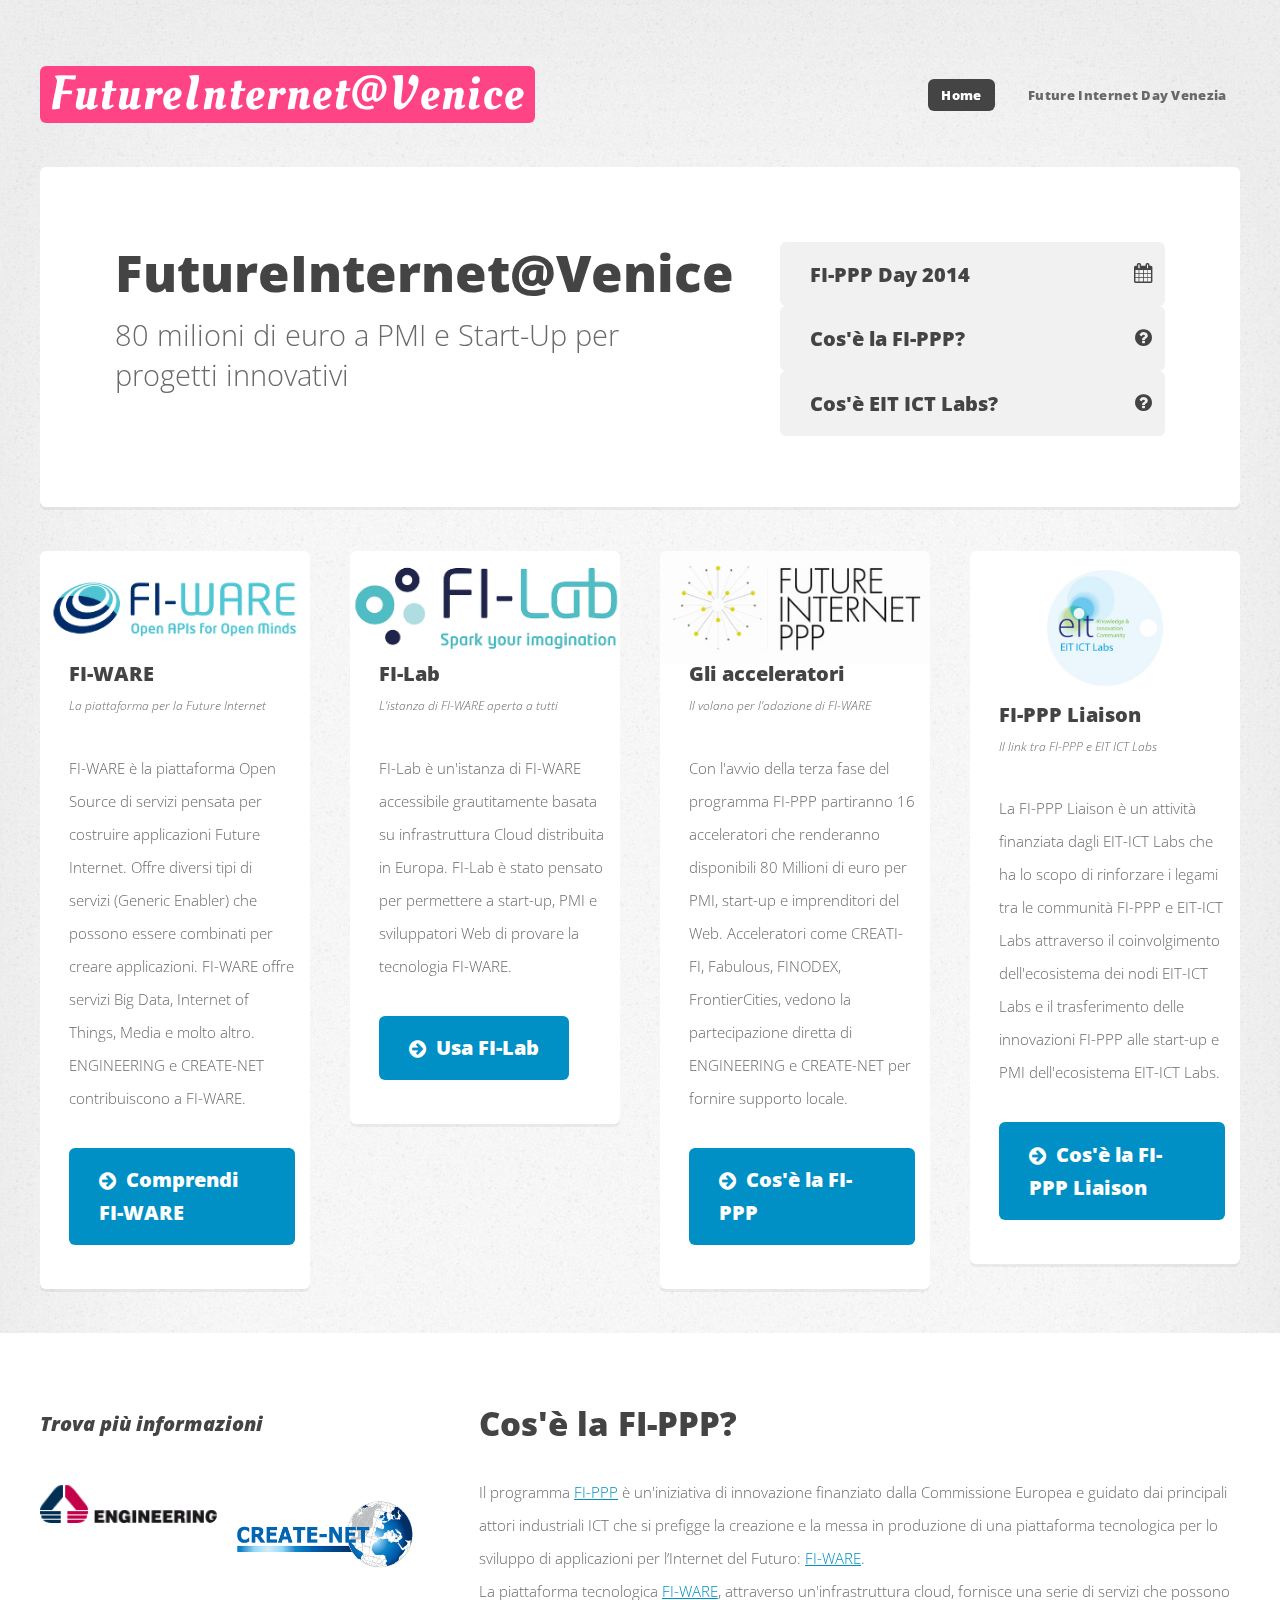
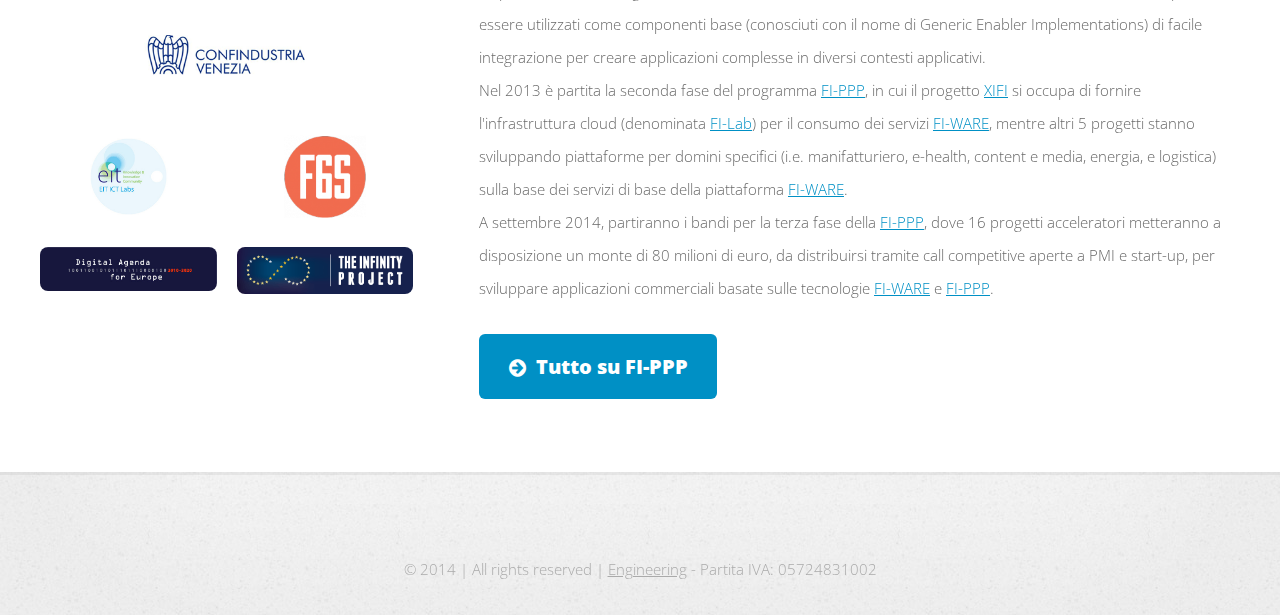
<file: index.html>
<!DOCTYPE HTML>
<!--
	Verti 2.5 by HTML5 UP
	html5up.net | @n33co
	Free for personal and commercial use under the CCA 3.0 license (html5up.net/license)
-->
<html>
	<head>
		<title>FutureInternet@Venice</title>
		<meta http-equiv="content-type" content="text/html; charset=utf-8" />
		<meta name="description" content="" />
		<meta name="keywords" content="" />
		<link href="http://fonts.googleapis.com/css?family=Open+Sans:300,800" rel="stylesheet" type="text/css" />
		<link href="http://fonts.googleapis.com/css?family=Oleo+Script:400" rel="stylesheet" type="text/css" />
		<script src="js/jquery.min.js"></script>
		<script src="js/config.js"></script>
		<script src="js/skel.min.js"></script>
		<script src="js/skel-panels.min.js"></script>
		<noscript>
			<link rel="stylesheet" href="css/skel-noscript.css" />
			<link rel="stylesheet" href="css/style.css" />
			<link rel="stylesheet" href="css/style-desktop.css" />
		</noscript>
		<!--[if lte IE 8]><script src="js/html5shiv.js"></script><link rel="stylesheet" href="css/ie8.css" /><![endif]-->
		<!--[if lte IE 7]><link rel="stylesheet" href="css/ie7.css" /><![endif]-->
	</head>
	<body class="homepage">

		<!-- Header Wrapper -->
			<div id="header-wrapper">
				<div class="container">
					<div class="row">
						<div class="12u">
						
							<!-- Header -->
								<header id="header">
								
									<!-- Logo -->
									<div id="logo">
										<h1><a href="#" id="logo">FutureInternet@Venice</a></h1>
									</div>
									
									<!-- Nav -->
									<nav id="nav">
										<ul>
											<li class="current_page_item"><a href="index.html">Home</a></li>
											<li><a href="fi-ppp-day.html">Future Internet Day Venezia</a></li>
											<!--<li><a href="progetti.html">Progetti</a></li>-->
										</ul>
									</nav>
								
								</header>

						</div>
					</div>
				</div>
			</div>
		
		<!-- Banner Wrapper -->
			<div id="banner-wrapper">
				<div class="container">
					<div class="row">
						<div class="12u">
						
							<!-- Banner -->
								<div id="banner" class="box">
									<div>
										<div class="row">
											<div class="7u">
												<h2>FutureInternet@Venice</h2>
												<p>80 milioni di euro a PMI e Start-Up per progetti innovativi</p>
											</div>
											<div class="5u">
												<ul>
                                                    <li><a href="fi-ppp-day.html" class="button alt fa fa-calendar">FI-PPP Day 2014</a></li>
													<li><a href="#fi-ppp" class="button alt fa fa-question-circle">Cos'è la FI-PPP?</a></li>
                                                    <li><a href="http://www.eitictlabs.eu" target="_blank" class="button alt fa fa-question-circle">Cos'è EIT ICT Labs?</a></li>
												</ul>
											</div>
										</div>
									</div>
								</div>

						</div>
					</div>
				</div>
			</div>
		
		<!-- Features Wrapper -->
			<div id="features-wrapper">
				<div class="container">
					<div class="row">
						<div class="3u">
						
							<!-- Box -->
								<section class="box box-feature">
									<a href="http://www.fi-ware.org" class="image image-full" target="_blank"><img src="images/Logo_FIWARE.png" alt="" /></a>
									<div class="inner">
										<header>
											<h2>FI-WARE</h2>
											<span class="byline">La piattaforma per la Future Internet</span>
										</header>
										<p>FI-WARE è la piattaforma Open Source di servizi pensata per costruire applicazioni Future Internet. Offre diversi tipi di servizi (Generic Enabler) che possono essere combinati per creare applicazioni. FI-WARE offre servizi Big Data, Internet of Things, Media e molto altro.
                                            ENGINEERING e CREATE-NET contribuiscono a FI-WARE.</p><br/>
                                       <p><a href="https://www.youtube.com/watch?v=zCaoF7ssu2c" class="button fa fa-arrow-circle-right">Comprendi FI-WARE</a></p>
									</div>
								</section>

						</div>
						<div class="3u">
						
							<!-- Box -->
								<section class="box box-feature">
									<a href="http://lab.fi-ware.org" class="image image-full" target="_blank"><img src="images/fi-lab-logo.png" alt="" /></a>
									<div class="inner">
										<header>
											<h2>FI-Lab</h2>
											<span class="byline">L'istanza di FI-WARE aperta a tutti</span>
										</header>
										<p>FI-Lab è un'istanza di FI-WARE accessibile grautitamente basata su infrastruttura Cloud distribuita in Europa. FI-Lab è stato pensato per permettere a start-up, PMI e sviluppatori Web di provare la tecnologia FI-WARE.</p><br/>
                                          <p>  <a href="http://help.lab.fi-ware.org" class="button fa fa-arrow-circle-right" target="_blank">Usa FI-Lab</a>
                                        </p>
									</div>
								</section>

						</div>
						<div class="3u">
						
							<!-- Box -->
								<section class="box box-feature last">
									<a href="http://fi-ppp.eu" class="image image-full" target="_blank"><img src="images/logo FIP LR.jpg" alt="" /></a>
									<div class="inner">
										<header>
											<h2>Gli acceleratori</h2>
											<span class="byline">Il volano per l'adozione di FI-WARE</span>
										</header>
										<p>Con l'avvio della terza fase del programma FI-PPP partiranno 16 acceleratori che renderanno disponibili 80 Millioni di euro per PMI, start-up e imprenditori del Web. Acceleratori come CREATI-FI, Fabulous, FINODEX, FrontierCities, vedono la partecipazione diretta di ENGINEERING e CREATE-NET per fornire supporto locale.</p>
										<br/>
										<p>
											<a href="http://www.fi-ppp.eu" class="button fa fa-arrow-circle-right" target="_blank">Cos'è la FI-PPP</a>
										</p>
									</div>
								</section>

						</div>

						<div class="3u">
							<!-- Box -->
								<section class="box box-feature last">
									<a href="https://www.youtube.com/watch?v=EvbK4Lum62k" class="image image-full" target="_blank"><img src="images/EIT_Kics_logo_EIT_ICT_Labs.jpg" alt="" /></a>
									<div class="inner">
										<header>
											<h2>FI-PPP Liaison</h2>
											<span class="byline">Il link tra FI-PPP e EIT ICT Labs</span>
										</header>
										<p>La FI-PPP Liaison è un attività finanziata dagli EIT-ICT Labs che ha lo scopo di rinforzare i legami tra le communità FI-PPP e EIT-ICT Labs</a> attraverso il coinvolgimento dell'ecosistema dei nodi EIT-ICT Labs e il trasferimento delle innovazioni FI-PPP alle start-up e PMI dell'ecosistema EIT-ICT Labs. </p>
										<br/>
                                          <p>  <a href="https://www.youtube.com/watch?v=EvbK4Lum62k" class="button fa fa-arrow-circle-right" target="_blank">Cos'è la FI-PPP Liaison</a>
                                        </p>
									</div>
								</section>
						</div>
					</div>

				</div>
			</div>

		<!-- Main Wrapper -->
			<div id="main-wrapper">
				<div class="container">
					<div class="row">
						<div class="4u">
						
							<!-- Sidebar -->
								<div id="sidebar">
									<section class="widget-thumbnails">
										<h3>Trova più informazioni</h3>
										<div class="grid">

											<div class="row no-collapse half">
												<div class="6u"><a href="http://www.eng.it/" class="image image-full" target="_blank"><img src="images/eng.png"/></a></div>
                                                <div class="6u"><a href="http://www.create-net.org/" class="image image-full" target="_blank"><img src="images/create-net-logo.png"/></a></div>
                                            </div> 
                                            <div class="row no-collapse half">
                                            	<div class="3u"></div>
												<div class="6u"><a href="http://www.confindustria.venezia.it" class="image image-full" target="_blank"><img src="images/confindustria-venezia-logo.gif" alt="" /></a></div>
												<div class="3u"></div>
											</div>
                                            <div class="row no-collapse half">
												<div class="6u"><a href="http://eit.europa.eu" class="image image-full" target="_blank"><img src="images/EIT_Kics_logo_EIT_ICT_Labs.jpg" alt="" /></a></div>
												<div class="6u"><a href="http://www.f6s.com/fi-ware" class="image image-full" target="_blank"><img src="images/f6s.png" alt="" /></a></div>                                    				
											</div>
                                            <div class="row no-collapse half">
												<div class="6u"><a href="http://ec.europa.eu/digital-agenda/en/science-and-technology/future-internet" class="image image-full" target="_blank"><img src="images/DigitalAgenda.jpg" alt="" /></a></div>
												<div class="6u"><a href="http://fi-infinity.eu/portal" class="image image-full" target="_blank"><img src="images/infinity.png" alt="" /></a></div>
											</div>
										</div>
									</section>
								</div>
						
						</div>
						<div class="8u">

							<!-- Content -->
								<div id="content">
									<section class="last">
										<a id="fi-ppp"></a><h2>Cos'è la FI-PPP?</h2>
<p>
    Il programma <a href="http://www.fi-ppp.eu/" target="_blank">FI-PPP</a> è un'iniziativa di innovazione finanziato dalla Commissione Europea e guidato dai principali attori industriali ICT che si prefigge la creazione e la messa in produzione di una piattaforma tecnologica per lo sviluppo di applicazioni per l’Internet del Futuro: <a href="http://www.fi-ware.eu/" target="_blank">FI-WARE</a>. <br/>
    La piattaforma tecnologica <a href="http://www.fi-ware.eu/" target="_blank">FI-WARE</a>, attraverso un'infrastruttura cloud, fornisce una serie di servizi che possono essere utilizzati come componenti base (conosciuti con il nome di Generic Enabler Implementations) di facile integrazione per creare applicazioni complesse in diversi contesti applicativi.<br/>
    Nel 2013 è partita la seconda fase del programma <a href="http://www.fi-ppp.eu/" target="_blank">FI-PPP</a>, in cui il progetto <a href="http://www.fi-xifi.eu/" target="_blank">XIFI</a> si occupa di fornire l'infrastruttura cloud (denominata <a href="http://lab.fi-ware.org" target="_blank">FI-Lab</a>) per il consumo dei servizi <a href="http://www.fi-ware.eu/" target="_blank">FI-WARE</a>, mentre altri 5 progetti stanno sviluppando piattaforme per domini specifici (i.e. manifatturiero, e-health, content e media, energia, e logistica) sulla base dei servizi di base della piattaforma <a href="http://www.fi-ware.eu/" target="_blank">FI-WARE</a>.<br/>
    A settembre 2014, partiranno i bandi per la terza fase della <a href="http://www.fi-ppp.eu/" target="_blank">FI-PPP</a>, dove 16 progetti acceleratori metteranno a disposizione un monte di 80 milioni di euro, da distribuirsi tramite call competitive aperte a PMI e start-up, per sviluppare applicazioni commerciali basate sulle tecnologie <a href="http://www.fi-ware.eu/" target="_blank">FI-WARE</a> e <a href="http://www.fi-ppp.eu/" target="_blank">FI-PPP</a>. 
</p>
										<a href="http://www.fi-ppp.eu" class="button fa fa-arrow-circle-right" target="_blank">Tutto su FI-PPP</a>
									</section>
								</div>

						</div>
					</div>
				</div>
			</div>

		<!-- Footer Wrapper -->
			<div id="footer-wrapper">
				<footer id="footer" class="container">
					<div class="row">
						<div class="12u">
							<div id="copyright">
								&copy; 2014 | All rights reserved | <a href="http://www.eng.it" target="_blank">Engineering</a> - Partita IVA: 05724831002
							</div>
						</div>
					</div>
				</footer>
			</div>

	</body>
</html>
</file>
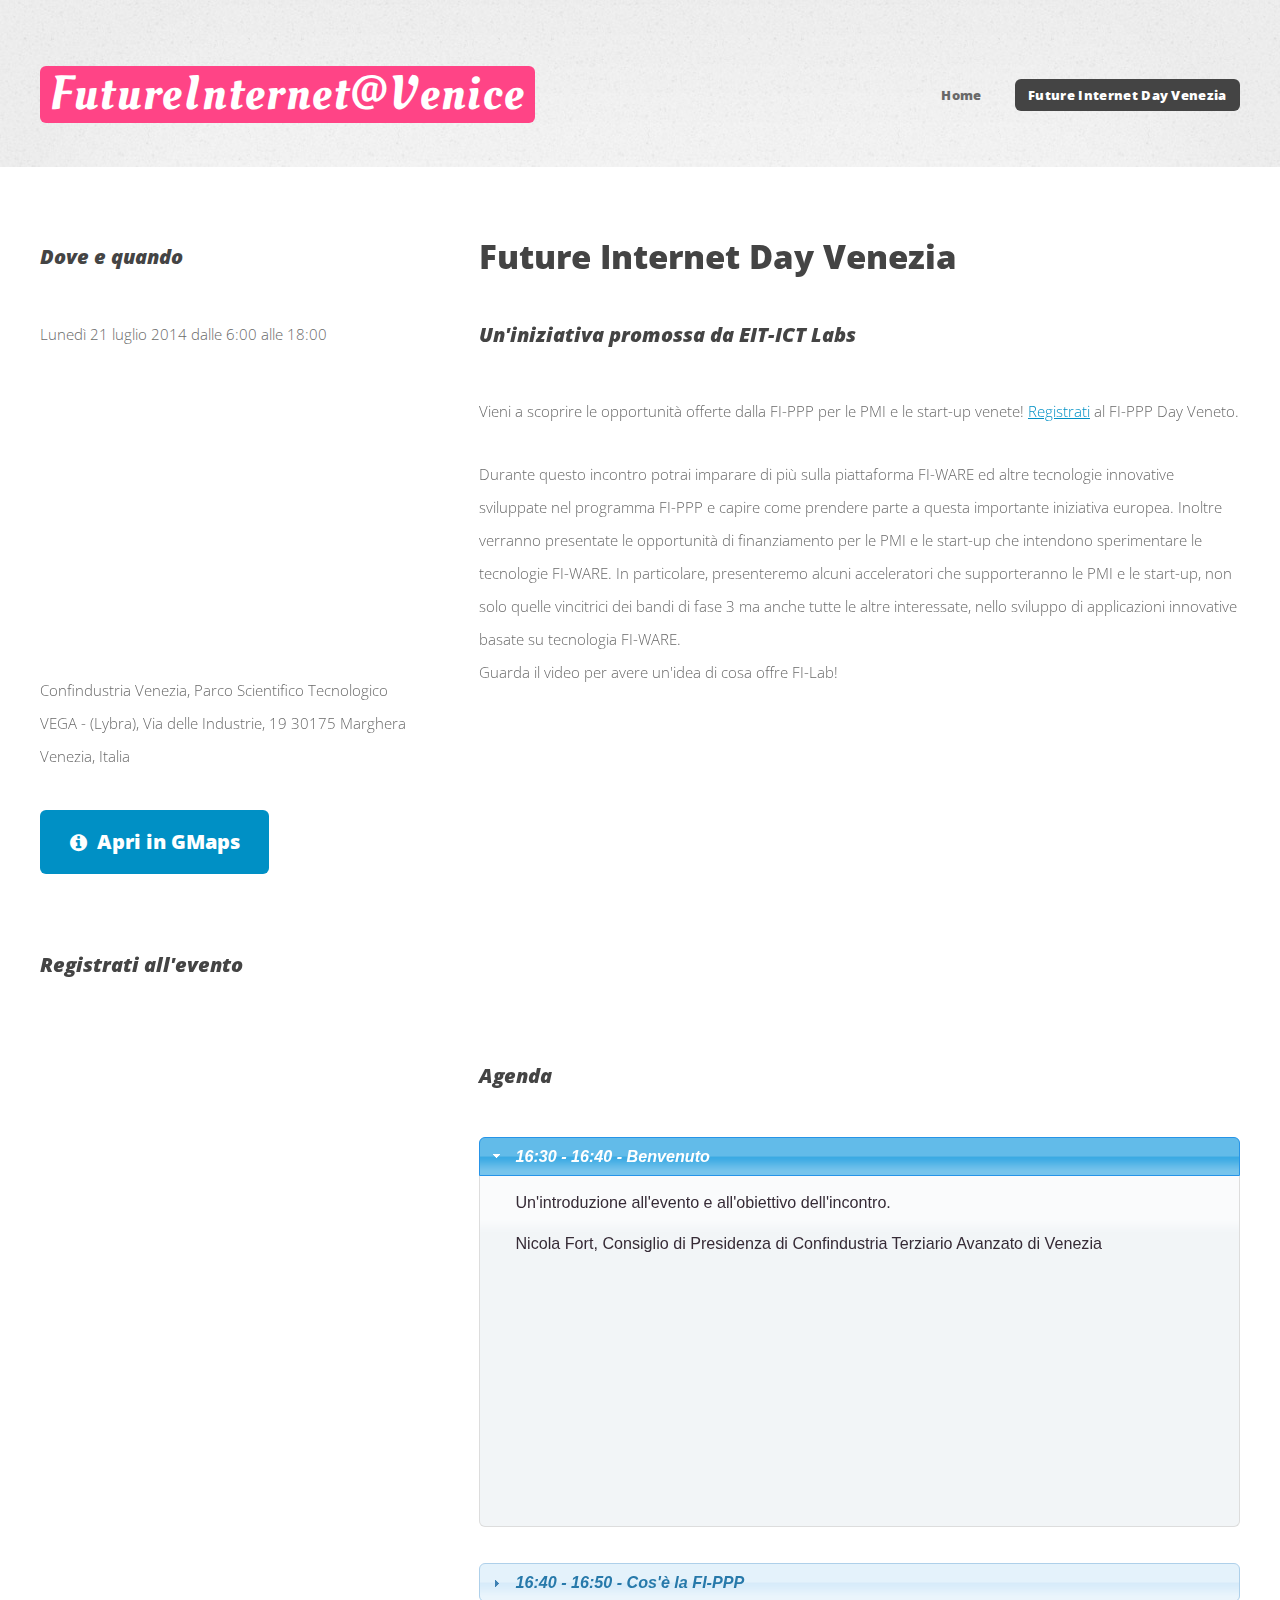
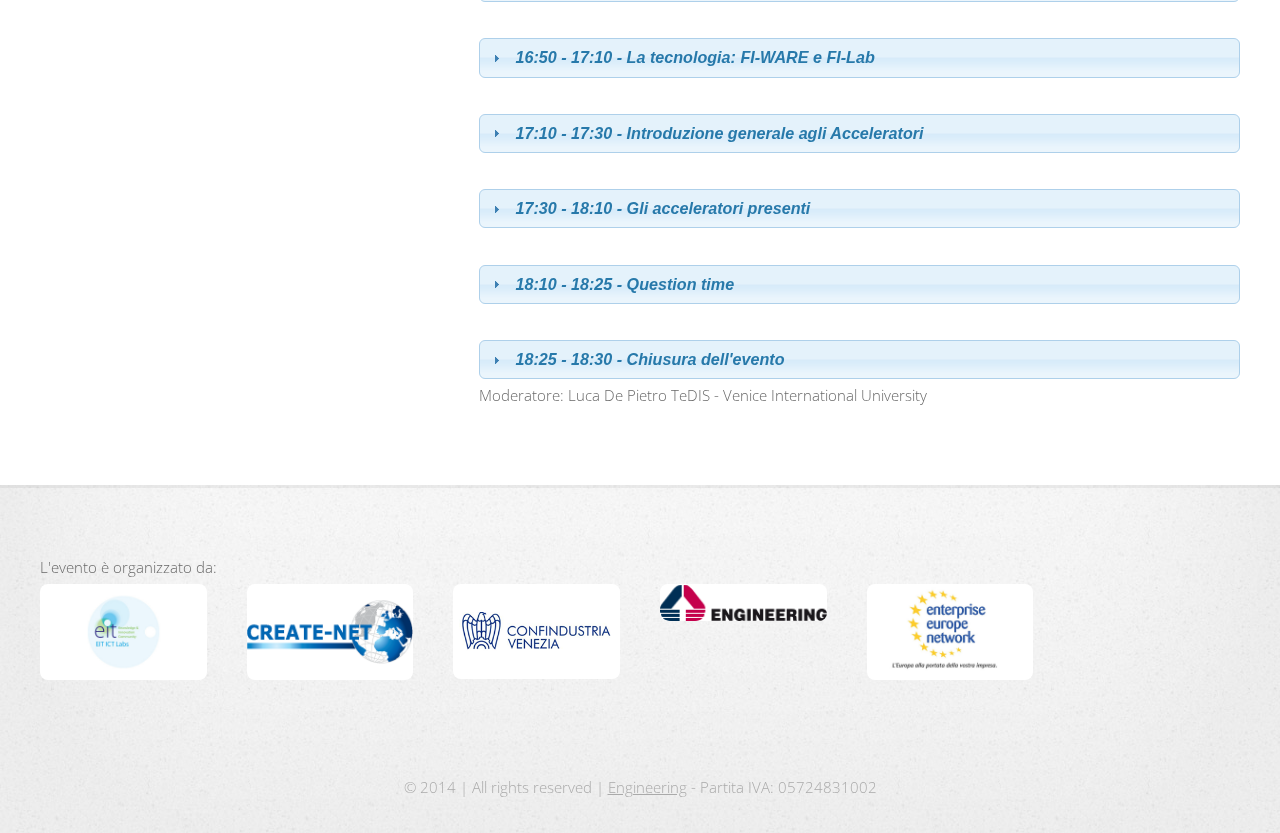
<file: fi-ppp-day.html>
<!DOCTYPE HTML>
<!--
	Verti 2.5 by HTML5 UP
	html5up.net | @n33co
	Free for personal and commercial use under the CCA 3.0 license (html5up.net/license)
-->
<html>
<head>
	<title>FutureInternet@Venice - FI-PPP Day 2014</title>
	<meta http-equiv="content-type" content="text/html; charset=utf-8" />
	<meta name="description" content="" />
	<meta name="keywords" content="" />
	<link href="http://fonts.googleapis.com/css?family=Open+Sans:300,800" rel="stylesheet" type="text/css" />
	<link href="http://fonts.googleapis.com/css?family=Oleo+Script:400" rel="stylesheet" type="text/css" />
	<script src="js/jquery.min.js"></script>
	<script src="js/config.js"></script>
	<script src="js/skel.min.js"></script>
	<script src="js/skel-panels.min.js"></script>
	<!-- AddThisEvent -->
	<script type="text/javascript" src="http://js.addthisevent.com/atemay.js"></script>
	<script type="text/javascript">
		addthisevent.settings({
			mouse		: false,
			css			: false,
			outlook		: {show:true, text:"Outlook Calendar"},
			google		: {show:true, text:"Google Calendar"},
			ical		: {show:true, text:"iCal Calendar"}
		});
	</script>
	<link href="css/cupertino/jquery-ui-1.10.4.custom.css" rel="stylesheet">
	<script src="js/jquery-1.10.2.js"></script>
	<script src="js/jquery-ui-1.10.4.custom.js"></script>
	<script>
		$(function() {

			$( "#accordion" ).accordion();



			var availableTags = [
			"ActionScript",
			"AppleScript",
			"Asp",
			"BASIC",
			"C",
			"C++",
			"Clojure",
			"COBOL",
			"ColdFusion",
			"Erlang",
			"Fortran",
			"Groovy",
			"Haskell",
			"Java",
			"JavaScript",
			"Lisp",
			"Perl",
			"PHP",
			"Python",
			"Ruby",
			"Scala",
			"Scheme"
			];
		});
	</script>

	<!-- Theme -->
	<style type="text/css">

		/* AddThisEvent (add to your existing CSS) */
		.addthisevent-drop 						{width:280px;display:inline-block;position:relative;z-index:999998;cursor:pointer;background:#f7f7f7;font-family:"Segoe UI",Frutiger,"Frutiger Linotype","Dejavu Sans","Helvetica Neue",Arial,sans-serif;color:#333!important;font-size:15px;border:1px solid #cfcfcf;-webkit-box-shadow:1px 1px 3px rgba(0,0,0,0.15);-moz-box-shadow:1px 1px 3px rgba(0,0,0,0.15);box-shadow:1px 1px 3px rgba(0,0,0,0.15);-webkit-border-radius:2px;border-radius:2px;}
		.addthisevent-drop:hover 				{background-color:#f4f4f4;}
		.addthisevent-drop:active 				{top:1px;}
		.addthisevent-drop .date 				{width:60px;height:60px;float:left;position:relative;}
		.addthisevent-drop .date .mon 			{display:block;text-align:center;padding:9px 0px 0px 0px;font-size:11px;color:#bf5549;font-weight:bold;line-height:110%;text-transform:uppercase;}
		.addthisevent-drop .date .day 			{display:block;text-align:center;padding:0px 0px 8px 0px;font-size:30px;font-weight:bold;color:#333;line-height:100%;}
		.addthisevent-drop .date .bdr1 			{width:1px;height:50px;background:#eaeaea;position:absolute;z-index:100;top:5px;right:-3px;}
		.addthisevent-drop .date .bdr2 			{width:1px;height:50px;background:#fff;position:absolute;z-index:100;top:5px;right:-4px;}
		.addthisevent-drop .desc 				{width:210px;height:60px;float:left;position:relative;}
		.addthisevent-drop .desc p 				{margin:0;display:block;text-align:left;padding:7px 0px 0px 18px;font-size:12px;color:#666;line-height:110%;}
		.addthisevent-drop .desc .hed 			{height:15px;display:block;overflow:hidden;margin-bottom:3px;font-size:14px;line-height:110%;color:#333;text-transform:uppercase;}
		.addthisevent-drop .desc .des 			{height:28px;display:block;overflow:hidden;}
		.addthisevent-selected 					{background-color:#f4f4f4;}
		.addthisevent_dropdown 					{width:280px;position:absolute;z-index:99999;padding:6px 0px 0px 0px;background:#fff;text-align:left;display:none;margin-top:-2px;margin-left:-1px;border:1px solid #cfcfcf;-webkit-box-shadow:1px 3px 6px rgba(0,0,0,0.15);-moz-box-shadow:1px 3px 6px rgba(0,0,0,0.15);box-shadow:1px 3px 6px rgba(0,0,0,0.15);}
		.addthisevent_dropdown span 			{display:block;line-height:110%;background:#fff;text-decoration:none;font-size:14px;color:#6d84b4;padding:8px 10px 9px 15px;}
		.addthisevent_dropdown span:hover 		{background:#f4f4f4;color:#6d84b4;text-decoration:none;font-size:14px;}
		.addthisevent span 						{display:none!important;}
		.addthisevent-drop ._url,.addthisevent-drop ._start,.addthisevent-drop ._end,.addthisevent-drop ._summary,.addthisevent-drop ._description,.addthisevent-drop ._location,.addthisevent-drop ._organizer,.addthisevent-drop ._organizer_email,.addthisevent-drop ._facebook_event,.addthisevent-drop ._all_day_event {display:none!important;}
		.addthisevent_dropdown .copyx 			{height:21px;display:block;position:relative;cursor:default;}
		.addthisevent_dropdown .brx 			{width:180px;height:1px;overflow:hidden;background:#e0e0e0;position:absolute;z-index:100;left:10px;top:9px;}
		.addthisevent_dropdown .frs 			{position:absolute;top:3px;cursor:pointer;right:10px;padding-left:10px;font-style:normal;font-weight:normal;text-align:right;z-index:101;line-height:110%;background:#fff;text-decoration:none;font-size:10px;color:#cacaca;}
		.addthisevent_dropdown .frs:hover 		{color:#6d84b4;}
		.addthisevent 							{visibility:hidden;}

	</style>
	<noscript>
		<link rel="stylesheet" href="css/skel-noscript.css" />
		<link rel="stylesheet" href="css/style.css" />
		<link rel="stylesheet" href="css/style-desktop.css" />
	</noscript>
	<!--[if lte IE 8]><script src="js/html5shiv.js"></script><link rel="stylesheet" href="css/ie8.css" /><![endif]-->
	<!--[if lte IE 7]><link rel="stylesheet" href="css/ie7.css" /><![endif]-->
</head>
<body class="left-sidebar">

	<!-- Header Wrapper -->
	<div id="header-wrapper">
		<div class="container">
			<div class="row">
				<div class="12u">

					<!-- Header -->
					<header id="header">

						<!-- Logo -->
						<div id="logo">
							<h1><a href="#" id="logo">FutureInternet@Venice</a></h1>
						</div>

						<!-- Nav -->
						<nav id="nav">
							<ul>
								<li><a href="index.html">Home</a></li>
								<li class="current_page_item"><a href="fi-ppp-day.html">Future Internet Day Venezia</a></li>
								<!--<li><a href="progetti.html">Progetti</a></li>-->
							</ul>
						</nav>

					</header>

				</div>
			</div>
		</div>
	</div>

	<!-- Main Wrapper -->
	<div id="main-wrapper">
		<div class="container">
			<div class="row">
				<div class="4u">

					<!-- Sidebar -->
					<div id="sidebar">

						<section>
							<h3>Dove e quando</h3>
							<b>Lunedì 21 luglio 2014 dalle 6:00 alle 18:00</b>
							<div class="addthisevent">
								<div class="date">
									<span class="mon">LUG</span>
									<span class="day">21</span>
									<div class="bdr1"></div>
									<div class="bdr2"></div>
								</div>
								<div class="desc">
									<p>
										<strong class="hed">Future Internet Day Venezia</strong>
										<span class="des">Confindustria Venezia<br />dalle 16:30 alle 18:30</span>
									</p>
								</div>
								<span class="_start">21-07-2014 16:30:00</span>
								<span class="_end">21-07-2014 18:30:00</span>
								<span class="_zonecode">38</span>
								<span class="_summary">Future Internet Day Venezia</span>
								<span class="_description">Presentazione delle opportunità di finanziamento per PMI e start-up legata al programma FI-PPP</span>
								<span class="_location">Confindustria Venezia, Parco Scientifico Tecnologico VEGA - (Lybra) Via delle Industrie, 19 30175 Marghera Venezia, Italia</span>
								<span class="_all_day_event">false</span>
								<span class="_date_format">DD/MM/YYYY</span>
							</div>
							<iframe src="https://www.google.com/maps/embed?pb=!1m18!1m12!1m3!1d2797.8722646644164!2d12.253582999999997!3d45.472377!2m3!1f0!2f0!3f0!3m2!1i1024!2i768!4f13.1!3m3!1m2!1s0x477eb6a9e62105e1%3A0xb78202d0fa472409!2sConfindustria+Venezia!5e0!3m2!1sen!2sit!4v1404310693851" width="280" height="250" frameborder="0" style="border:0"></iframe>
							<p><b>Confindustria Venezia, Parco Scientifico Tecnologico VEGA - (Lybra)</b>, Via delle Industrie, 19 30175 Marghera Venezia, Italia</p>
							<footer>
								<a href="https://goo.gl/maps/ZvJzd" class="button fa fa-info-circle">Apri in GMaps</a>
							</footer>
						</section>

						<section>
							<h3 id="registration">Registrati all'evento</h3>
							<div style="width:100%; text-align:left;" >
								<iframe  src="https://www.eventbrite.it/tickets-external?eid=12060275609&ref=etckt" frameborder="0" height="214" width="100%" vspace="0" hspace="0" marginheight="5" marginwidth="5" scrolling="auto" allowtransparency="true"></iframe>
							</div>
						</section>

					</div>

				</div>
				<div class="8u skel-cell-important">

					<!-- Content -->
					<div id="content">
						<article class="last">

							<h2>Future Internet Day Venezia</h2>
							<h3>Un'iniziativa promossa da <a href="http://www.eitictlabs.eu" target="_blank">EIT-ICT Labs</a></h3>

							<p><b>Vieni a scoprire le opportunità offerte dalla FI-PPP per le PMI e le start-up venete! <a href="#registration">Registrati</a> al FI-PPP Day Veneto.</b></p>

							<p>Durante questo incontro potrai imparare di più sulla piattaforma FI-WARE ed altre tecnologie innovative sviluppate nel programma FI-PPP e capire come prendere parte a questa importante iniziativa europea. Inoltre verranno presentate le opportunità di finanziamento per le PMI e le start-up che intendono sperimentare le tecnologie FI-WARE. In particolare, presenteremo alcuni acceleratori che supporteranno le PMI e le start-up, non solo quelle vincitrici dei bandi di fase 3 ma anche tutte le altre interessate, nello sviluppo di applicazioni innovative basate su tecnologia FI-WARE.

								<br/> Guarda il video per avere un'idea di cosa offre FI-Lab! <br/>

								<iframe width="560" height="315" src="http://www.youtube.com/embed/MXg5L_mjCWE?rel=0" frameborder="0" allowfullscreen></iframe>

							</p>

							<h3>Agenda</h3>
							<div id="accordion">
								<h3>16:30 - 16:40 - Benvenuto </h3>
								<div>
									<div class="grid">
										<div class="row no-collapse half">
											<div class="12u">Un'introduzione all'evento e all'obiettivo dell'incontro.</div>
										</div>
										<div class="row no-collapse half">
											<div class="12u">
												<!--<a href="http://it.linkedin.com/in/esalvadori" class="image image-speaker" target="_blank"><img src="speakers/elio.jpg"></a>-->
												<span class="speaker-name">Nicola Fort</span>, Consiglio di Presidenza di Confindustria Terziario Avanzato di Venezia
											</div>
										</div>
									</div>
								</div>
								<h3>16:40 - 16:50 - Cos'è  la FI-PPP</h3>
									<div><div class="grid"><div class="row no-collapse half"><div class="12u">Introduzione al programma FI-PPP: la sua storia e il suo futuro.</div></div>
									<div class="row no-collapse half">
										<div class="3u">
											<a href="http://it.linkedin.com/pub/stefano-de-panfilis/1/8a1/192" class="image image-speaker" target="_blank"><img src="speakers/1b23920.jpg"></a>
											<span class="speaker-name">Stefano De Panfilis</span>, Chief Innovation Officer at Engineering Ingegneria Informatica SPA
										</div>
									</div></div></div>
								<h3>16:50 - 17:10 - La tecnologia: FI-WARE e FI-Lab</h3>
										<div>
											<div class="grid"><div class="row no-collapse half"><div class="12u">Le tecnologie a disposizione e le attivita' correnti sul territorio.</div></div>
											<div class="row no-collapse half">
												<div class="3u"><a href="http://it.linkedin.com/in/davidedallecarbonare" class="image image-speaker" target="_blank"><img src="speakers/davide.jpg"></a><span class="speaker-name">Davide Dalle Carbonare</span>, IT Solution Architect at Engineering Ingegneria Informatica SPA</div>
												<div class="3u"><a href="http://it.linkedin.com/in/federicofacca/" class="image image-speaker" target="_blank"><img src="speakers/fede.jpg"></a><span class="speaker-name">Federico M. Facca</span>, Smart Infrastructures Area Head @ CREATE-NET</div>
											</div></div></div>
								<h3>17:10 - 17:30 - Introduzione generale agli Acceleratori</h3>
											<div><div class="grid"><div class="row no-collapse half"><div class="12u">Introduzione agli acceleratori ed al loro ruolo nella fase 3 del programma FI-PPP.<br/></div></div>
											<div class="row no-collapse half">
												<div class="3u"><a href="http://it.linkedin.com/pub/stefano-de-panfilis/1/8a1/192" class="image image-speaker" target="_blank"><img src="speakers/1b23920.jpg"></a>
											<span class="speaker-name">Stefano De Panfilis</span>, Chief Innovation Officer at Engineering Ingegneria Informatica SPA</div>
											</div></div></div>
								<h3>17:30 - 18:10 - Gli acceleratori presenti</h3>
											<div><div class="grid"><div class="row no-collapse half"><div class="12u">Ulteriori dettagli relativi ad alcuni acceleratori:
											<ul>
												<li>FINODEX</li>
												<li>Fabulous</li>
												<li>FrontierCities</li>
											</ul>
											</div><br/></div>
											<div class="row no-collapse half">
												<div class="3u">
													

												</div>
											</div></div></div>
								<h3>18:10 - 18:25 - Question time</h3>
											<div><div class="grid"><div class="row no-collapse half"><div class="12u">Spazio alle domande dai partecipanti.<br/></div></div>
											<div class="row no-collapse half">
												<div class="3u">
													<a href="http://it.linkedin.com/pub/stefano-de-panfilis/1/8a1/192" class="image image-speaker" target="_blank"><img src="speakers/1b23920.jpg"></a>
													<span class="speaker-name">Stefano De Panfilis</span>, Chief Innovation Officer at Engineering Ingegneria Informatica SPA
												</div>
												<div class="3u">
													<a href="http://it.linkedin.com/in/davidedallecarbonare" class="image image-speaker" target="_blank"><img src="speakers/davide.jpg"></a><span class="speaker-name">Davide Dalle Carbonare</span>, IT Solution Architect at Engineering Ingegneria Informatica SPA
												</div>
												<div class="3u">
													<a href="http://it.linkedin.com/in/federicofacca/" class="image image-speaker" target="_blank"><img src="speakers/fede.jpg"></a><span class="speaker-name">Federico M. Facca</span>, Smart Infrastructures Area Head @ CREATE-NET
												</div>
											</div></div>
											</div>
								<h3>18:25 - 18:30 - Chiusura dell'evento</h3>
											<div><div class="grid"><div class="row no-collapse half"><div class="12u">What's next? Invito al rifresco e possibilita' di networking</div></div>
											<div class="row no-collapse half">
												<div class="3u">
												<!--<a href="http://it.linkedin.com/in/federicofacca/" class="image image-speaker" target="_blank"><img src="speakers/fede.jpg"></a>-->
												<span class="speaker-name">Nicola Fort</span>, Consiglio di Presidenza di Confindustria Terziario Avanzato di Venezia
												</div>
											</div></div>
											</div>
											</div>
								Moderatore: <span class="speaker-name">Luca De Pietro</span> TeDIS - Venice International University
										</article>
									</div>

								</div>
							</div>
						</div>
					</div>

					<!-- Footer Wrapper -->
					<div id="footer-wrapper">
						<footer id="footer" class="container">
							L'evento è organizzato da:
							<div class="row">
								<div class="2u">
									<a href="http://www.eitictlabs.eu" class="image image-full" target="_blank"><img src="images/EIT_Kics_logo_EIT_ICT_Labs.jpg" alt="" /></a>
								</div>
								<div class="2u">
									<a href="http://www.create-net.org/" class="image image-full" target="_blank"><img src="images/create-net-logo.png"/></a>
								</div>
								<div class="2u">
									<a href="http://www.confindustria.venezia.it" class="image image-full" target="_blank"><img src="images/confindustria-venezia-logo.gif" alt="" /></a>
								</div>
								<div class="2u">
									<a href=" http://www.eng.it" class="image image-full" target="_blank"><img src="images/eng.png" alt="" /></a>
								</div>
								<div class="2u">
									<a href="http://een.ec.europa.eu/index_it.htm" class="image image-full" target="_blank"><img src="images/logo_IT.jpg" alt="" /></a>
								</div>

							</div>
							<div class="row">
								<div class="12u">
									<div id="copyright">
										&copy; 2014 | All rights reserved | <a href="http://www.eng.it" target="_blank">Engineering</a> - Partita IVA: 05724831002
									</div>
								</div>
							</div>
						</footer>
					</div>

				</body>
				</html>
</file>
<file: css/style-desktop.css>
/*
	Verti 2.5 by HTML5 UP
	html5up.net | @n33co
	Free for personal and commercial use under the CCA 3.0 license (html5up.net/license)
*/

/*********************************************************************************/
/* Basic                                                                         */
/*********************************************************************************/

	body
	{
		min-width: 1200px;
		line-height: 2.25em;
		min-height: 100%;
	}

	h1, h2, h3, h4, h5, h6
	{
		color: #444;
		font-weight: 800;
	}

	h2
	{
		font-size: 2.25em;
		margin: 0 0 1.1em 0;
		line-height: 1em;
	}
	
	h3
	{
		font-size: 1.35em;
		margin: 0 0 2.25em 0;
	}

	.pad-right
	{
		margin-right: 1.5em;
	}

	.pad-left
	{
		margin-left: 1.5em;
	}
	
	body.left-sidebar,
	body.homepage
	{
	}

		body.left-sidebar #content,
		body.homepage #content
		{
			padding-left: 1.75em;
		}

	body.right-sidebar
	{
	}

		body.right-sidebar #content
		{
			padding-right: 1.75em;
		}
	
	.button
	{
		font-size: 1.35em;
		padding: 0.8em 1.5em 0.8em 1.5em;
	}

		.button.big
		{
			font-size: 2.25em;
			padding: 0.8em 0.9em 0.8em 0.9em;
		}

		.button.fa
		{
		}

			.button.fa:before
			{
				margin-right: 0.5em;
				top: 0.05em;
			}
	
	.box
	{
		padding: 2em;
	}
		
	.box-feature
	{
		padding: 0;
	}
		
		.box-feature .inner
		{
			padding: 0em 1em 3em 2em;
		}
		
		.box-feature h2
		{
			font-size: 1.35em;
		}

		.box-feature p
		{
			margin: 0;
		}

		.box-feature .image
		{
			position: relative;
			margin: 0;
		}

			.box-feature .image img
			{
				border-bottom-left-radius: 0;
				border-bottom-right-radius: 0;
			}

/*********************************************************************************/
/* Widgets                                                                       */
/*********************************************************************************/

	.widget-thumbnails
	{
	}

		.widget-thumbnails .grid
		{
			margin: 0 0 3em 0;
		}

		.widget-thumbnails .image
		{
			margin: 0;
		}
	
/*********************************************************************************/
/* Wrappers                                                                      */
/*********************************************************************************/

	#header-wrapper
	{
		padding: 4.5em 0 1em 0;
	}
	
	#features-wrapper
	{
		padding: 3em 0 3em 0;
	}
	
	#main-wrapper
	{
		padding: 5em 0 5em 0;
	}
	
	#footer-wrapper
	{
		padding: 2em 0 2em 0;
	}

/*********************************************************************************/
/* Logo                                                                          */
/*********************************************************************************/

	#logo
	{
	}

		#logo h1
		{
			float: left;
			margin: 0 0.35em 0 0;
			padding: 0.25em 0.2em 0.25em 0.2em;
			font-size: 3.25em;
			letter-spacing: 0.05em;
		}

		#logo span
		{
			line-height: 4.5em;
			letter-spacing: 0.025em;
			font-size: 0.9em;
		}

/*********************************************************************************/
/* Nav                                                                           */
/*********************************************************************************/

	#nav
	{
		position: absolute;
		right: 0;
		top: 0;
		font-size: 0.9em;
	}
	
		#nav ul
		{
		}
			
			#nav ul li
			{
				float: left;
				line-height: 4.5em;
				padding-left: 1.5em;
			}

				#nav ul li a
				{
					font-weight: 800;
					letter-spacing: 0.025em;
					color: #696969;
					text-decoration: none;
					border-radius: 6px;
					padding: 0.5em 1em 0.5em 1em;
					-moz-transition: background-color .25s ease-in-out;
					-webkit-transition: background-color .25s ease-in-out;
					-o-transition: background-color .25s ease-in-out;
					-ms-transition: background-color .25s ease-in-out;
					transition: background-color .25s ease-in-out;
				}

			#nav ul li:hover
			{
			}

				#nav ul li:hover a
				{
					background: rgba(255,255,255,0.5);
				}

			#nav ul li.current_page_item
			{
			}

				#nav ul li.current_page_item a
				{
					background: #444;
					color: #fff;
				}

/*********************************************************************************/
/* Banner                                                                        */
/*********************************************************************************/

	#banner
	{
		padding: 6.25% 6.25% 3.5% 6.25%;
	}

		#banner h2
		{
			font-size: 3.5em;
			margin: 0.1em 0 0.35em 0;
		}

		#banner p
		{
			font-size: 2.00em;
			line-height: 1.35em;
			margin: 0;
		}
		
		#banner .button
		{
			width: 100%;
			margin-bottom: 0.5em;
		}
		
			#banner .button.fa:before
			{
				position: absolute;
				right: 0.15em;
				top: 50%;
				margin-top: -0.5em;
			}

		#banner .button.alt
		{
			margin-bottom: 0;
		}
		
		#banner ul
		{
			margin-left: 2em;
		}

/*********************************************************************************/
/* Content                                                                       */
/*********************************************************************************/

	#content
	{
	}

		#content h3
		{
			margin-top: 2.25em;
		}

/*********************************************************************************/
/* Footer                                                                        */
/*********************************************************************************/

	#footer
	{
	}
	
		#footer h2
		{
			font-size: 1.35em;
		}

	#copyright
	{
		padding: 1em 0 0 0;
		text-align: center;
	}
</file>
<file: css/ie8.css>
/*
	Verti 2.5 by HTML5 UP
	html5up.net | @n33co
	Free for personal and commercial use under the CCA 3.0 license (html5up.net/license)
*/

/*********************************************************************************/
/* Basic                                                                         */
/*********************************************************************************/

	body
	{
		background: none;
	}
</file>
<file: css/ie7.css>
/*
	Verti 2.5 by HTML5 UP
	html5up.net | @n33co
	Free for personal and commercial use under the CCA 3.0 license (html5up.net/license)
*/

/*********************************************************************************/
/* Basic                                                                         */
/*********************************************************************************/

	.image-left img
	{
		display: inline;
		width: auto;
	}
	
/*********************************************************************************/
/* Logo                                                                          */
/*********************************************************************************/

	#logo
	{
	}
	
		#logo a
		{
			color: #fff;
		}
</file>
<file: css/skel-noscript.css>
/* Resets (http://meyerweb.com/eric/tools/css/reset/ | v2.0 | 20110126 | License: none (public domain)) */

	html,body,div,span,applet,object,iframe,h1,h2,h3,h4,h5,h6,p,blockquote,pre,a,abbr,acronym,address,big,cite,code,del,dfn,em,img,ins,kbd,q,s,samp,small,strike,strong,sub,sup,tt,var,b,u,i,center,dl,dt,dd,ol,ul,li,fieldset,form,label,legend,table,caption,tbody,tfoot,thead,tr,th,td,article,aside,canvas,details,embed,figure,figcaption,footer,header,hgroup,menu,nav,output,ruby,section,summary,time,mark,audio,video{margin:0;padding:0;border:0;font-size:100%;font:inherit;vertical-align:baseline;}article,aside,details,figcaption,figure,footer,header,hgroup,menu,nav,section{display:block;}body{line-height:1;}ol,ul{list-style:none;}blockquote,q{quotes:none;}blockquote:before,blockquote:after,q:before,q:after{content:'';content:none;}table{border-collapse:collapse;border-spacing:0;}body{-webkit-text-size-adjust:none}

/* Box Model */

	*, *:before, *:after {
		-moz-box-sizing: border-box;
		-webkit-box-sizing: border-box;
		-o-box-sizing: border-box;
		-ms-box-sizing: border-box;
		box-sizing: border-box;
	}

/* Container */

	body {
		min-width: 1200px;
	}

	.container {
		width: 1200px;
		margin-left: auto;
		margin-right: auto;
	}

	/* Modifiers */
	
		.container.small {
			width: 900px;
		}

		.container.big {
			width: 100%;
			max-width: 1500px;
			min-width: 1200px;
		}

/* Grid */

	/* Cells */

		.\31 2u { width: 100% }
		.\31 1u { width: 91.6666666667% }
		.\31 0u { width: 83.3333333333% }
		.\39 u { width: 75% }
		.\38 u { width: 66.6666666667% }
		.\37 u { width: 58.3333333333% }
		.\36 u { width: 50% }
		.\35 u { width: 41.6666666667% }
		.\34 u { width: 33.3333333333% }
		.\33 u { width: 25% }
		.\32 u { width: 16.6666666667% }
		.\31 u { width: 8.3333333333% }
		.\-11u { margin-left: 91.6666666667% }
		.\-10u { margin-left: 83.3333333333% }
		.\-9u { margin-left: 75% }
		.\-8u { margin-left: 66.6666666667% }
		.\-7u { margin-left: 58.3333333333% }
		.\-6u { margin-left: 50% }
		.\-5u { margin-left: 41.6666666667% }
		.\-4u { margin-left: 33.3333333333% }
		.\-3u { margin-left: 25% }
		.\-2u { margin-left: 16.6666666667% }
		.\-1u { margin-left: 8.3333333333% }

		.row > * {
			padding: 40px 0 0 40px;
			float: left;
			-moz-box-sizing: border-box;
			-webkit-box-sizing: border-box;
			-o-box-sizing: border-box;
			-ms-box-sizing: border-box;
			box-sizing: border-box;
		}

		.row + .row > * {
			padding-top: 40px;
		}

		.row {
			margin-left: -40px;
		}

	/* Rows */

		.row:after {
			content: '';
			display: block;
			clear: both;
			height: 0;
		}

		.row:first-child > * {
			padding-top: 0;
		}

		.row > * {
			padding-top: 0;
		}

		/* Modifiers */

			/* Flush */

				.row.flush {
					margin-left: 0;
				}

				.row.flush > * {
					padding: 0 !important;
				}

			/* Quarter */

				.row.quarter > * {
					padding: 10px 0 0 10px;
				}

				.row.quarter + .row.quarter > * {
					padding-top: 10px;
				}

				.row.quarter {
					margin-left: -10px;
				}

			/* Half */

				.row.half > * {
					padding: 20px 0 0 20px;
				}

				.row.half + .row.half > * {
					padding-top: 20px;
				}

				.row.half {
					margin-left: -20px;
				}

			/* One and (a) Half */

				.row.oneandhalf > * {
					padding: 60px 0 0 60px;
				}

				.row.oneandhalf + .row.oneandhalf > * {
					padding-top: 60px;
				}

				.row.oneandhalf {
					margin-left: -60px;
				}

			/* Double */

				.row.double > * {
					padding: 80px 0 0 80px;
				}

				.row.double + .row.double > * {
					padding-top: 80px;
				}

				.row.double {
					margin-left: -80px;
				}
</file>
<file: css/style.css>
@charset 'UTF-8';

@font-face{font-family:'FontAwesome';src:url('font/fontawesome-webfont.eot?v=4.0.1');src:url('font/fontawesome-webfont.eot?#iefix&v=4.0.1') format('embedded-opentype'),url('font/fontawesome-webfont.woff?v=4.0.1') format('woff'),url('font/fontawesome-webfont.ttf?v=4.0.1') format('truetype'),url('font/fontawesome-webfont.svg?v=4.0.1#fontawesomeregular') format('svg');font-weight:normal;font-style:normal}

/*
	Verti 2.5 by HTML5 UP
	html5up.net | @n33co
	Free for personal and commercial use under the CCA 3.0 license (html5up.net/license)
*/

/*********************************************************************************/
/* Basic                                                                         */
/*********************************************************************************/

div.ui-accordion h3 {
 margin-top: 0px;
}

	*
	{
		-moz-box-sizing: border-box;
		-webkit-box-sizing: border-box;
		-o-box-sizing: border-box;
		-ms-box-sizing: border-box;
		box-sizing: border-box;
	}

	html
	{
		background: #f7f7f7 url('images/bg.jpg');
		height: 100%;
	}

	body
	{
		font-family: 'Open Sans', sans-serif;
		font-size: 11pt;
		color: #696969;
		font-weight: 300;
		background: url('images/bgshadow.png') top left no-repeat;
		background-size: 100% 100%;
	}
	
	a
	{
		color: #0090c5;
		text-decoration: underline;
	}
	
		a:hover
		{
			text-decoration: none;
		}
	
	h1, h2, h3, h4, h5, h6
	{
		color: #444;
		font-weight: 800;
	}
	
	h1 a, h2 a, h3 a, h4 a, h5 a, h6 a
	{
		color: inherit;
		text-decoration: none;
		outline: 0;
	}

    h3 {
        font-style:italic; 
    }

	strong
	{
	}

	form
	{
	}
	
		form input,
		form select,
		form textarea
		{
			-webkit-appearance: none;
		}
			
	br.clear
	{
		clear: both;
	}
	
	p, ul, ol, dl, table
	{
		margin-bottom: 2em;
	}
	
	section,
	article
	{
		margin-bottom: 5em;
	}
	
	section > :last-child,
	article > :last-child
	{
		margin-bottom: 0;
	}

	section:last-child,
	article:last-child
	{
		margin-bottom: 0;
	}

	.image
	{
		display: inline-block;
		outline: 0;
	}
	
		.image img
		{
			display: block;
			width: 100%;
			border-radius: 8px;
		}

	.image-full
	{
		display: block;
		width: 100%;
		margin: 0 0 2.5em 0;
	}
	
	.image-left
	{
		float: left;
		margin: 0 2em 2em 0;
	}
	
	.image-centered
	{
		display: block;
		margin: 0 0 2.5em 0;
	}

	.image-small
	{
		width: 300px;
	}

		.image-centered img
		{
			margin: 0 auto;
			width: auto;
		}

	.button
	{
		position: relative;
		display: inline-block;
		background: #0090c5;
		color: #fff;
		text-decoration: none;
		border-radius: 6px;
		font-weight: 800;
		outline: 0;
		-moz-transition: background-color .25s ease-in-out;
		-webkit-transition: background-color .25s ease-in-out;
		-o-transition: background-color .25s ease-in-out;
		-ms-transition: background-color .25s ease-in-out;
		transition: background-color .25s ease-in-out;
	}
	
		.button:hover
		{
			background: #10a0d5;
		}
	
		.button:active
		{
			background: #20b0e5;
		}
	
		.button.fa
		{
		}
		
			.button.fa:before
			{
				position: relative;
			}
	
		.button.alt
		{
			background: #f1f1f1;
			color: #444;
		}

			.button.alt:hover
			{
				background: #e8e8e8;
			}

			.button.alt:active
			{
				background: #e4e4e4;
			}

	ul.style1
	{
	}
	
	ul.style2
	{
	}
	
		ul.style2 li
		{
		}
			
	ol.style1
	{
	}

	.byline
	{
		display: block;
        font-style:italic;
	}

	header
	{
		margin: 0 0 2em 0;
	}
	
		header h2, header h3
		{
			margin: 0 0 0.25em 0;
		}
		
		header .byline
		{
			margin: 0;
			font-size: 80%;
		}

	footer
	{
		margin: 2.5em 0 0 0;
	}
	
	.box
	{
		background: #fff;
		border-radius: 6px;
		box-shadow: 0px 0px 4px 0px rgba(0,0,0,0.015);
		box-shadow: 0px 3px 0px 0px rgba(0,0,0,0.05);
	}

/*********************************************************************************/
/* Icons                                                                         */
/* Powered by Font Awesome by Dave Gandy | http://fontawesome.io                 */
/* Licensed under the SIL OFL 1.1 (font), MIT (CSS)                              */
/*********************************************************************************/

	.fa
	{
		text-decoration: none;
	}

		.fa.solo
		{
		}
		
			.fa.solo span
			{
				display: none;
			}

		.fa:before
		{
			display:inline-block;
			font-family: FontAwesome;
			font-size: 1.00em;
			text-decoration: none;
			font-style: normal;
			font-weight: normal;
			line-height: 1;
			-webkit-font-smoothing:antialiased;
			-moz-osx-font-smoothing:grayscale;
		}

		.fa-lg{font-size:1.3333333333333333em;line-height:.75em;vertical-align:-15%}
		.fa-2x{font-size:2em}
		.fa-3x{font-size:3em}
		.fa-4x{font-size:4em}
		.fa-5x{font-size:5em}
		.fa-fw{width:1.2857142857142858em;text-align:center}
		.fa-ul{padding-left:0;margin-left:2.142857142857143em;list-style-type:none}.fa-ul>li{position:relative}
		.fa-li{position:absolute;left:-2.142857142857143em;width:2.142857142857143em;top:.14285714285714285em;text-align:center}.fa-li.fa-lg{left:-1.8571428571428572em}
		.fa-border{padding:.2em .25em .15em;border:solid .08em #eee;border-radius:.1em}
		.pull-right{float:right}
		.pull-left{float:left}
		.fa.pull-left{margin-right:.3em}
		.fa.pull-right{margin-left:.3em}
		.fa-spin{-webkit-animation:spin 2s infinite linear;-moz-animation:spin 2s infinite linear;-o-animation:spin 2s infinite linear;animation:spin 2s infinite linear}
		@-moz-keyframes spin{0%{-moz-transform:rotate(0deg)} 100%{-moz-transform:rotate(359deg)}}@-webkit-keyframes spin{0%{-webkit-transform:rotate(0deg)} 100%{-webkit-transform:rotate(359deg)}}@-o-keyframes spin{0%{-o-transform:rotate(0deg)} 100%{-o-transform:rotate(359deg)}}@-ms-keyframes spin{0%{-ms-transform:rotate(0deg)} 100%{-ms-transform:rotate(359deg)}}@keyframes spin{0%{transform:rotate(0deg)} 100%{transform:rotate(359deg)}}.fa-rotate-90{filter:progid:DXImageTransform.Microsoft.BasicImage(rotation=1);-webkit-transform:rotate(90deg);-moz-transform:rotate(90deg);-ms-transform:rotate(90deg);-o-transform:rotate(90deg);transform:rotate(90deg)}
		.fa-rotate-180{filter:progid:DXImageTransform.Microsoft.BasicImage(rotation=2);-webkit-transform:rotate(180deg);-moz-transform:rotate(180deg);-ms-transform:rotate(180deg);-o-transform:rotate(180deg);transform:rotate(180deg)}
		.fa-rotate-270{filter:progid:DXImageTransform.Microsoft.BasicImage(rotation=3);-webkit-transform:rotate(270deg);-moz-transform:rotate(270deg);-ms-transform:rotate(270deg);-o-transform:rotate(270deg);transform:rotate(270deg)}
		.fa-flip-horizontal{filter:progid:DXImageTransform.Microsoft.BasicImage(rotation=0, mirror=1);-webkit-transform:scale(-1, 1);-moz-transform:scale(-1, 1);-ms-transform:scale(-1, 1);-o-transform:scale(-1, 1);transform:scale(-1, 1)}
		.fa-flip-vertical{filter:progid:DXImageTransform.Microsoft.BasicImage(rotation=2, mirror=1);-webkit-transform:scale(1, -1);-moz-transform:scale(1, -1);-ms-transform:scale(1, -1);-o-transform:scale(1, -1);transform:scale(1, -1)}
		.fa-stack{position:relative;display:inline-block;width:2em;height:2em;line-height:2em;vertical-align:middle}
		.fa-stack-1x,.fa-stack-2x{position:absolute;left:0;width:100%;text-align:center}
		.fa-stack-1x{line-height:inherit}
		.fa-stack-2x{font-size:2em}
		.fa-inverse{color:#fff}
		.fa-glass:before{content:"\f000"}
		.fa-music:before{content:"\f001"}
		.fa-search:before{content:"\f002"}
		.fa-envelope-o:before{content:"\f003"}
		.fa-heart:before{content:"\f004"}
		.fa-star:before{content:"\f005"}
		.fa-star-o:before{content:"\f006"}
		.fa-user:before{content:"\f007"}
		.fa-film:before{content:"\f008"}
		.fa-th-large:before{content:"\f009"}
		.fa-th:before{content:"\f00a"}
		.fa-th-list:before{content:"\f00b"}
		.fa-check:before{content:"\f00c"}
		.fa-times:before{content:"\f00d"}
		.fa-search-plus:before{content:"\f00e"}
		.fa-search-minus:before{content:"\f010"}
		.fa-power-off:before{content:"\f011"}
		.fa-signal:before{content:"\f012"}
		.fa-gear:before,.fa-cog:before{content:"\f013"}
		.fa-trash-o:before{content:"\f014"}
		.fa-home:before{content:"\f015"}
		.fa-file-o:before{content:"\f016"}
		.fa-clock-o:before{content:"\f017"}
		.fa-road:before{content:"\f018"}
		.fa-download:before{content:"\f019"}
		.fa-arrow-circle-o-down:before{content:"\f01a"}
		.fa-arrow-circle-o-up:before{content:"\f01b"}
		.fa-inbox:before{content:"\f01c"}
		.fa-play-circle-o:before{content:"\f01d"}
		.fa-rotate-right:before,.fa-repeat:before{content:"\f01e"}
		.fa-refresh:before{content:"\f021"}
		.fa-list-alt:before{content:"\f022"}
		.fa-lock:before{content:"\f023"}
		.fa-flag:before{content:"\f024"}
		.fa-headphones:before{content:"\f025"}
		.fa-volume-off:before{content:"\f026"}
		.fa-volume-down:before{content:"\f027"}
		.fa-volume-up:before{content:"\f028"}
		.fa-qrcode:before{content:"\f029"}
		.fa-barcode:before{content:"\f02a"}
		.fa-tag:before{content:"\f02b"}
		.fa-tags:before{content:"\f02c"}
		.fa-book:before{content:"\f02d"}
		.fa-bookmark:before{content:"\f02e"}
		.fa-print:before{content:"\f02f"}
		.fa-camera:before{content:"\f030"}
		.fa-font:before{content:"\f031"}
		.fa-bold:before{content:"\f032"}
		.fa-italic:before{content:"\f033"}
		.fa-text-height:before{content:"\f034"}
		.fa-text-width:before{content:"\f035"}
		.fa-align-left:before{content:"\f036"}
		.fa-align-center:before{content:"\f037"}
		.fa-align-right:before{content:"\f038"}
		.fa-align-justify:before{content:"\f039"}
		.fa-list:before{content:"\f03a"}
		.fa-dedent:before,.fa-outdent:before{content:"\f03b"}
		.fa-indent:before{content:"\f03c"}
		.fa-video-camera:before{content:"\f03d"}
		.fa-picture-o:before{content:"\f03e"}
		.fa-pencil:before{content:"\f040"}
		.fa-map-marker:before{content:"\f041"}
		.fa-adjust:before{content:"\f042"}
		.fa-tint:before{content:"\f043"}
		.fa-edit:before,.fa-pencil-square-o:before{content:"\f044"}
		.fa-share-square-o:before{content:"\f045"}
		.fa-check-square-o:before{content:"\f046"}
		.fa-move:before{content:"\f047"}
		.fa-step-backward:before{content:"\f048"}
		.fa-fast-backward:before{content:"\f049"}
		.fa-backward:before{content:"\f04a"}
		.fa-play:before{content:"\f04b"}
		.fa-pause:before{content:"\f04c"}
		.fa-stop:before{content:"\f04d"}
		.fa-forward:before{content:"\f04e"}
		.fa-fast-forward:before{content:"\f050"}
		.fa-step-forward:before{content:"\f051"}
		.fa-eject:before{content:"\f052"}
		.fa-chevron-left:before{content:"\f053"}
		.fa-chevron-right:before{content:"\f054"}
		.fa-plus-circle:before{content:"\f055"}
		.fa-minus-circle:before{content:"\f056"}
		.fa-times-circle:before{content:"\f057"}
		.fa-check-circle:before{content:"\f058"}
		.fa-question-circle:before{content:"\f059"}
		.fa-info-circle:before{content:"\f05a"}
		.fa-crosshairs:before{content:"\f05b"}
		.fa-times-circle-o:before{content:"\f05c"}
		.fa-check-circle-o:before{content:"\f05d"}
		.fa-ban:before{content:"\f05e"}
		.fa-arrow-left:before{content:"\f060"}
		.fa-arrow-right:before{content:"\f061"}
		.fa-arrow-up:before{content:"\f062"}
		.fa-arrow-down:before{content:"\f063"}
		.fa-mail-forward:before,.fa-share:before{content:"\f064"}
		.fa-resize-full:before{content:"\f065"}
		.fa-resize-small:before{content:"\f066"}
		.fa-plus:before{content:"\f067"}
		.fa-minus:before{content:"\f068"}
		.fa-asterisk:before{content:"\f069"}
		.fa-exclamation-circle:before{content:"\f06a"}
		.fa-gift:before{content:"\f06b"}
		.fa-leaf:before{content:"\f06c"}
		.fa-fire:before{content:"\f06d"}
		.fa-eye:before{content:"\f06e"}
		.fa-eye-slash:before{content:"\f070"}
		.fa-warning:before,.fa-exclamation-triangle:before{content:"\f071"}
		.fa-plane:before{content:"\f072"}
		.fa-calendar:before{content:"\f073"}
		.fa-random:before{content:"\f074"}
		.fa-comment:before{content:"\f075"}
		.fa-magnet:before{content:"\f076"}
		.fa-chevron-up:before{content:"\f077"}
		.fa-chevron-down:before{content:"\f078"}
		.fa-retweet:before{content:"\f079"}
		.fa-shopping-cart:before{content:"\f07a"}
		.fa-folder:before{content:"\f07b"}
		.fa-folder-open:before{content:"\f07c"}
		.fa-resize-vertical:before{content:"\f07d"}
		.fa-resize-horizontal:before{content:"\f07e"}
		.fa-bar-chart-o:before{content:"\f080"}
		.fa-twitter-square:before{content:"\f081"}
		.fa-facebook-square:before{content:"\f082"}
		.fa-camera-retro:before{content:"\f083"}
		.fa-key:before{content:"\f084"}
		.fa-gears:before,.fa-cogs:before{content:"\f085"}
		.fa-comments:before{content:"\f086"}
		.fa-thumbs-o-up:before{content:"\f087"}
		.fa-thumbs-o-down:before{content:"\f088"}
		.fa-star-half:before{content:"\f089"}
		.fa-heart-o:before{content:"\f08a"}
		.fa-sign-out:before{content:"\f08b"}
		.fa-linkedin-square:before{content:"\f08c"}
		.fa-thumb-tack:before{content:"\f08d"}
		.fa-external-link:before{content:"\f08e"}
		.fa-sign-in:before{content:"\f090"}
		.fa-trophy:before{content:"\f091"}
		.fa-github-square:before{content:"\f092"}
		.fa-upload:before{content:"\f093"}
		.fa-lemon-o:before{content:"\f094"}
		.fa-phone:before{content:"\f095"}
		.fa-square-o:before{content:"\f096"}
		.fa-bookmark-o:before{content:"\f097"}
		.fa-phone-square:before{content:"\f098"}
		.fa-twitter:before{content:"\f099"}
		.fa-facebook:before{content:"\f09a"}
		.fa-github:before{content:"\f09b"}
		.fa-unlock:before{content:"\f09c"}
		.fa-credit-card:before{content:"\f09d"}
		.fa-rss:before{content:"\f09e"}
		.fa-hdd-o:before{content:"\f0a0"}
		.fa-bullhorn:before{content:"\f0a1"}
		.fa-bell:before{content:"\f0f3"}
		.fa-certificate:before{content:"\f0a3"}
		.fa-hand-o-right:before{content:"\f0a4"}
		.fa-hand-o-left:before{content:"\f0a5"}
		.fa-hand-o-up:before{content:"\f0a6"}
		.fa-hand-o-down:before{content:"\f0a7"}
		.fa-arrow-circle-left:before{content:"\f0a8"}
		.fa-arrow-circle-right:before{content:"\f0a9"}
		.fa-arrow-circle-up:before{content:"\f0aa"}
		.fa-arrow-circle-down:before{content:"\f0ab"}
		.fa-globe:before{content:"\f0ac"}
		.fa-wrench:before{content:"\f0ad"}
		.fa-tasks:before{content:"\f0ae"}
		.fa-filter:before{content:"\f0b0"}
		.fa-briefcase:before{content:"\f0b1"}
		.fa-fullscreen:before{content:"\f0b2"}
		.fa-group:before{content:"\f0c0"}
		.fa-chain:before,.fa-link:before{content:"\f0c1"}
		.fa-cloud:before{content:"\f0c2"}
		.fa-flask:before{content:"\f0c3"}
		.fa-cut:before,.fa-scissors:before{content:"\f0c4"}
		.fa-copy:before,.fa-files-o:before{content:"\f0c5"}
		.fa-paperclip:before{content:"\f0c6"}
		.fa-save:before,.fa-floppy-o:before{content:"\f0c7"}
		.fa-square:before{content:"\f0c8"}
		.fa-reorder:before{content:"\f0c9"}
		.fa-list-ul:before{content:"\f0ca"}
		.fa-list-ol:before{content:"\f0cb"}
		.fa-strikethrough:before{content:"\f0cc"}
		.fa-underline:before{content:"\f0cd"}
		.fa-table:before{content:"\f0ce"}
		.fa-magic:before{content:"\f0d0"}
		.fa-truck:before{content:"\f0d1"}
		.fa-pinterest:before{content:"\f0d2"}
		.fa-pinterest-square:before{content:"\f0d3"}
		.fa-google-plus-square:before{content:"\f0d4"}
		.fa-google-plus:before{content:"\f0d5"}
		.fa-money:before{content:"\f0d6"}
		.fa-caret-down:before{content:"\f0d7"}
		.fa-caret-up:before{content:"\f0d8"}
		.fa-caret-left:before{content:"\f0d9"}
		.fa-caret-right:before{content:"\f0da"}
		.fa-columns:before{content:"\f0db"}
		.fa-unsorted:before,.fa-sort:before{content:"\f0dc"}
		.fa-sort-down:before,.fa-sort-asc:before{content:"\f0dd"}
		.fa-sort-up:before,.fa-sort-desc:before{content:"\f0de"}
		.fa-envelope:before{content:"\f0e0"}
		.fa-linkedin:before{content:"\f0e1"}
		.fa-rotate-left:before,.fa-undo:before{content:"\f0e2"}
		.fa-legal:before,.fa-gavel:before{content:"\f0e3"}
		.fa-dashboard:before,.fa-tachometer:before{content:"\f0e4"}
		.fa-comment-o:before{content:"\f0e5"}
		.fa-comments-o:before{content:"\f0e6"}
		.fa-flash:before,.fa-bolt:before{content:"\f0e7"}
		.fa-sitemap:before{content:"\f0e8"}
		.fa-umbrella:before{content:"\f0e9"}
		.fa-paste:before,.fa-clipboard:before{content:"\f0ea"}
		.fa-lightbulb-o:before{content:"\f0eb"}
		.fa-exchange:before{content:"\f0ec"}
		.fa-cloud-download:before{content:"\f0ed"}
		.fa-cloud-upload:before{content:"\f0ee"}
		.fa-user-md:before{content:"\f0f0"}
		.fa-stethoscope:before{content:"\f0f1"}
		.fa-suitcase:before{content:"\f0f2"}
		.fa-bell-o:before{content:"\f0a2"}
		.fa-coffee:before{content:"\f0f4"}
		.fa-cutlery:before{content:"\f0f5"}
		.fa-file-text-o:before{content:"\f0f6"}
		.fa-building:before{content:"\f0f7"}
		.fa-hospital:before{content:"\f0f8"}
		.fa-ambulance:before{content:"\f0f9"}
		.fa-medkit:before{content:"\f0fa"}
		.fa-fighter-jet:before{content:"\f0fb"}
		.fa-beer:before{content:"\f0fc"}
		.fa-h-square:before{content:"\f0fd"}
		.fa-plus-square:before{content:"\f0fe"}
		.fa-angle-double-left:before{content:"\f100"}
		.fa-angle-double-right:before{content:"\f101"}
		.fa-angle-double-up:before{content:"\f102"}
		.fa-angle-double-down:before{content:"\f103"}
		.fa-angle-left:before{content:"\f104"}
		.fa-angle-right:before{content:"\f105"}
		.fa-angle-up:before{content:"\f106"}
		.fa-angle-down:before{content:"\f107"}
		.fa-desktop:before{content:"\f108"}
		.fa-laptop:before{content:"\f109"}
		.fa-tablet:before{content:"\f10a"}
		.fa-mobile-phone:before,.fa-mobile:before{content:"\f10b"}
		.fa-circle-o:before{content:"\f10c"}
		.fa-quote-left:before{content:"\f10d"}
		.fa-quote-right:before{content:"\f10e"}
		.fa-spinner:before{content:"\f110"}
		.fa-circle:before{content:"\f111"}
		.fa-mail-reply:before,.fa-reply:before{content:"\f112"}
		.fa-github-alt:before{content:"\f113"}
		.fa-folder-o:before{content:"\f114"}
		.fa-folder-open-o:before{content:"\f115"}
		.fa-expand-o:before{content:"\f116"}
		.fa-collapse-o:before{content:"\f117"}
		.fa-smile-o:before{content:"\f118"}
		.fa-frown-o:before{content:"\f119"}
		.fa-meh-o:before{content:"\f11a"}
		.fa-gamepad:before{content:"\f11b"}
		.fa-keyboard-o:before{content:"\f11c"}
		.fa-flag-o:before{content:"\f11d"}
		.fa-flag-checkered:before{content:"\f11e"}
		.fa-terminal:before{content:"\f120"}
		.fa-code:before{content:"\f121"}
		.fa-reply-all:before{content:"\f122"}
		.fa-mail-reply-all:before{content:"\f122"}
		.fa-star-half-empty:before,.fa-star-half-full:before,.fa-star-half-o:before{content:"\f123"}
		.fa-location-arrow:before{content:"\f124"}
		.fa-crop:before{content:"\f125"}
		.fa-code-fork:before{content:"\f126"}
		.fa-unlink:before,.fa-chain-broken:before{content:"\f127"}
		.fa-question:before{content:"\f128"}
		.fa-info:before{content:"\f129"}
		.fa-exclamation:before{content:"\f12a"}
		.fa-superscript:before{content:"\f12b"}
		.fa-subscript:before{content:"\f12c"}
		.fa-eraser:before{content:"\f12d"}
		.fa-puzzle-piece:before{content:"\f12e"}
		.fa-microphone:before{content:"\f130"}
		.fa-microphone-slash:before{content:"\f131"}
		.fa-shield:before{content:"\f132"}
		.fa-calendar-o:before{content:"\f133"}
		.fa-fire-extinguisher:before{content:"\f134"}
		.fa-rocket:before{content:"\f135"}
		.fa-maxcdn:before{content:"\f136"}
		.fa-chevron-circle-left:before{content:"\f137"}
		.fa-chevron-circle-right:before{content:"\f138"}
		.fa-chevron-circle-up:before{content:"\f139"}
		.fa-chevron-circle-down:before{content:"\f13a"}
		.fa-html5:before{content:"\f13b"}
		.fa-css3:before{content:"\f13c"}
		.fa-anchor:before{content:"\f13d"}
		.fa-unlock-o:before{content:"\f13e"}
		.fa-bullseye:before{content:"\f140"}
		.fa-ellipsis-horizontal:before{content:"\f141"}
		.fa-ellipsis-vertical:before{content:"\f142"}
		.fa-rss-square:before{content:"\f143"}
		.fa-play-circle:before{content:"\f144"}
		.fa-ticket:before{content:"\f145"}
		.fa-minus-square:before{content:"\f146"}
		.fa-minus-square-o:before{content:"\f147"}
		.fa-level-up:before{content:"\f148"}
		.fa-level-down:before{content:"\f149"}
		.fa-check-square:before{content:"\f14a"}
		.fa-pencil-square:before{content:"\f14b"}
		.fa-external-link-square:before{content:"\f14c"}
		.fa-share-square:before{content:"\f14d"}
		.fa-compass:before{content:"\f14e"}
		.fa-toggle-down:before,.fa-caret-square-o-down:before{content:"\f150"}
		.fa-toggle-up:before,.fa-caret-square-o-up:before{content:"\f151"}
		.fa-toggle-right:before,.fa-caret-square-o-right:before{content:"\f152"}
		.fa-euro:before,.fa-eur:before{content:"\f153"}
		.fa-gbp:before{content:"\f154"}
		.fa-dollar:before,.fa-usd:before{content:"\f155"}
		.fa-rupee:before,.fa-inr:before{content:"\f156"}
		.fa-cny:before,.fa-rmb:before,.fa-yen:before,.fa-jpy:before{content:"\f157"}
		.fa-ruble:before,.fa-rouble:before,.fa-rub:before{content:"\f158"}
		.fa-won:before,.fa-krw:before{content:"\f159"}
		.fa-bitcoin:before,.fa-btc:before{content:"\f15a"}
		.fa-file:before{content:"\f15b"}
		.fa-file-text:before{content:"\f15c"}
		.fa-sort-alpha-asc:before{content:"\f15d"}
		.fa-sort-alpha-desc:before{content:"\f15e"}
		.fa-sort-amount-asc:before{content:"\f160"}
		.fa-sort-amount-desc:before{content:"\f161"}
		.fa-sort-numeric-asc:before{content:"\f162"}
		.fa-sort-numeric-desc:before{content:"\f163"}
		.fa-thumbs-up:before{content:"\f164"}
		.fa-thumbs-down:before{content:"\f165"}
		.fa-youtube-square:before{content:"\f166"}
		.fa-youtube:before{content:"\f167"}
		.fa-xing:before{content:"\f168"}
		.fa-xing-square:before{content:"\f169"}
		.fa-youtube-play:before{content:"\f16a"}
		.fa-dropbox:before{content:"\f16b"}
		.fa-stack-overflow:before{content:"\f16c"}
		.fa-instagram:before{content:"\f16d"}
		.fa-flickr:before{content:"\f16e"}
		.fa-adn:before{content:"\f170"}
		.fa-bitbucket:before{content:"\f171"}
		.fa-bitbucket-square:before{content:"\f172"}
		.fa-tumblr:before{content:"\f173"}
		.fa-tumblr-square:before{content:"\f174"}
		.fa-long-arrow-down:before{content:"\f175"}
		.fa-long-arrow-up:before{content:"\f176"}
		.fa-long-arrow-left:before{content:"\f177"}
		.fa-long-arrow-right:before{content:"\f178"}
		.fa-apple:before{content:"\f179"}
		.fa-windows:before{content:"\f17a"}
		.fa-android:before{content:"\f17b"}
		.fa-linux:before{content:"\f17c"}
		.fa-dribbble:before{content:"\f17d"}
		.fa-skype:before{content:"\f17e"}
		.fa-foursquare:before{content:"\f180"}
		.fa-trello:before{content:"\f181"}
		.fa-female:before{content:"\f182"}
		.fa-male:before{content:"\f183"}
		.fa-gittip:before{content:"\f184"}
		.fa-sun-o:before{content:"\f185"}
		.fa-moon-o:before{content:"\f186"}
		.fa-archive:before{content:"\f187"}
		.fa-bug:before{content:"\f188"}
		.fa-vk:before{content:"\f189"}
		.fa-weibo:before{content:"\f18a"}
		.fa-renren:before{content:"\f18b"}
		.fa-pagelines:before{content:"\f18c"}
		.fa-stack-exchange:before{content:"\f18d"}
		.fa-arrow-circle-o-right:before{content:"\f18e"}
		.fa-arrow-circle-o-left:before{content:"\f190"}
		.fa-toggle-left:before,.fa-caret-square-o-left:before{content:"\f191"}
		.fa-dot-circle-o:before{content:"\f192"}
		.fa-wheelchair:before{content:"\f193"}
		.fa-vimeo-square:before{content:"\f194"}
		.fa-turkish-lira:before,.fa-try:before{content:"\f195"}

/*********************************************************************************/
/* Widgets                                                                       */
/*********************************************************************************/

	.widget-links
	{
	}

	.widget-thumbnails
	{
	}

		.widget-thumbnails .grid
		{
			margin-bottom: 2.5em;
		}

	.widget-contact
	{
	}
	
		.widget-contact ul
		{
			overflow: hidden;
			position: relative;
			left: -4px;
			top: 4px;
			margin-bottom: 1.5em;
		}
		
			.widget-contact ul li
			{
				display: inline-block;
				margin-right: 0.25em;
			}

				.widget-contact ul li a
				{
					display: inline-block;
					width: 2.5em;
					height: 2.5em;
					text-align: center;
					line-height: 2.5em;
					border-radius: 0.35em;
					outline: 0;
					opacity: 0.75;
					-moz-transition: background-color .25s ease-in-out;
					-webkit-transition: background-color .25s ease-in-out;
					-o-transition: background-color .25s ease-in-out;
					-ms-transition: background-color .25s ease-in-out;
					transition: background-color .25s ease-in-out;
					background: #555;
				}
				
					.widget-contact ul li a:before
					{
						color: #f3f3f3;
						font-size: 1.75em;
						line-height: 1.5em;
					}

					.widget-contact ul li a:hover
					{
						background: #333;
					}
				
/*********************************************************************************/
/* Wrappers                                                                      */
/*********************************************************************************/

	#header-wrapper
	{
	}
	
	#banner-wrapper
	{
	}
	
	#main-wrapper
	{
		background: #fff;
		box-shadow: 0px 3px 0px 0px rgba(0,0,0,0.05);
	}
	
	#footer-wrapper
	{
	}
	
/*********************************************************************************/
/* Header                                                                        */
/*********************************************************************************/

	#header
	{
		position: relative;
	}
	
/*********************************************************************************/
/* Logo                                                                          */
/*********************************************************************************/

	#logo
	{
		overflow: hidden;
	}

		#logo h1
		{
			background: #ff4486;
			color: #fff;
			border-radius: 6px;
			font-family: 'Oleo Script', serif;
			font-weight: 400;
		}
		
		#logo span
		{
			font-weight: 800;
		}
	
/*********************************************************************************/
/* Banner                                                                        */
/*********************************************************************************/

	#banner
	{
		position: relative;
	}
	
/*********************************************************************************/
/* Footer                                                                        */
/*********************************************************************************/

	#footer
	{
	}
	
		#footer a
		{
			color: inherit;
		}
	
	#copyright
	{
		color: #aaa;
	}
	
		#copyright a
		{
			color: inherit;
		}

.speaker {
    display: block;
    font-weight:bold;
    padding: 5px;
    border: 1px solid #2694e8;
    background: #3baae3;
    border-radius: 6px;
-moz-transition: background-color .25s ease-in-out;
-webkit-transition: background-color .25s ease-in-out;
-o-transition: background-color .25s ease-in-out;
-ms-transition: background-color .25s ease-in-out;
transition: background-color .25s ease-in-out;
}
</file>
